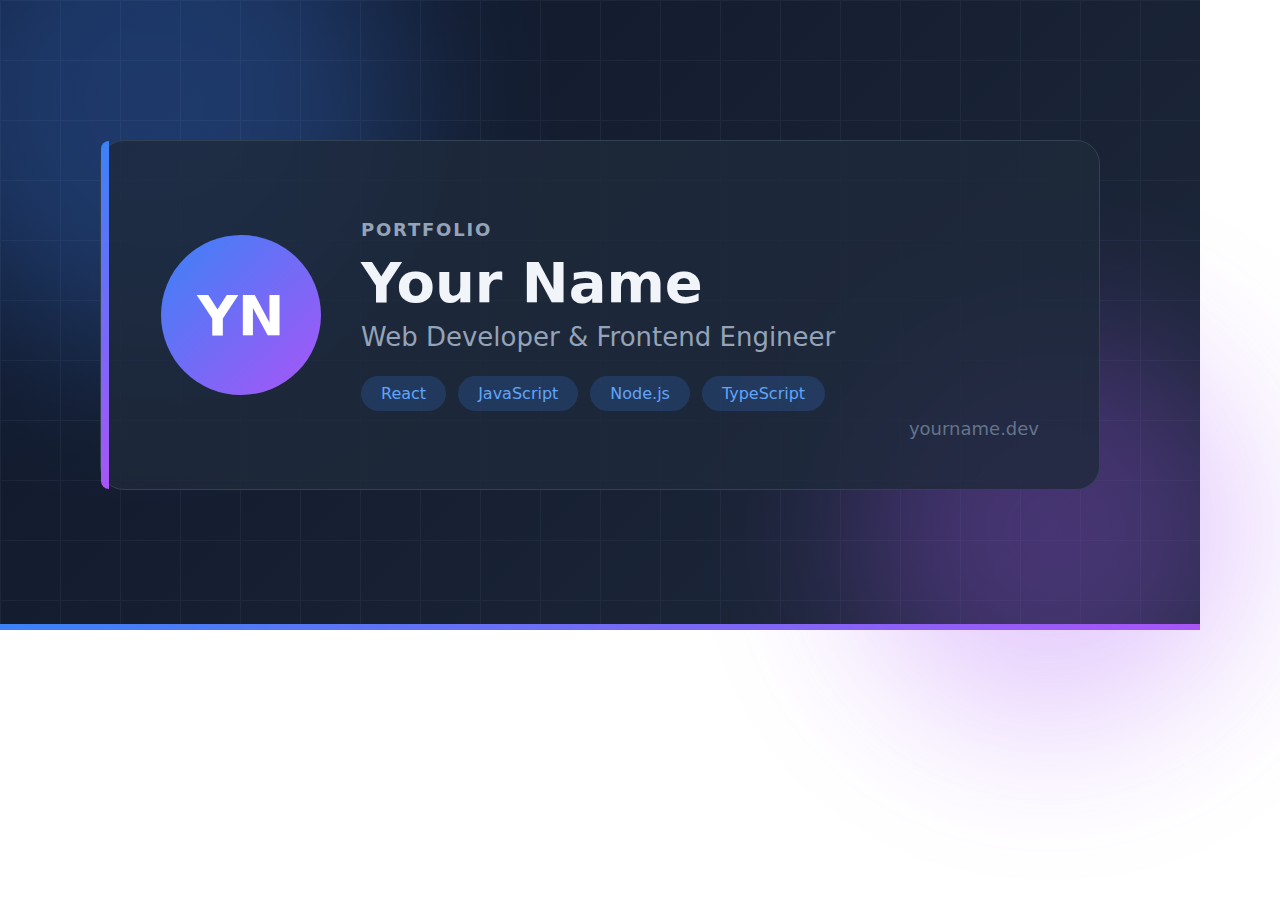
<file: assets/images/og-image.html>
<!DOCTYPE html>
<html lang="en">
<head>
  <meta charset="UTF-8">
  <meta name="viewport" content="width=1200">
  <title>OG Image Generator</title>
  <style>
    * {
      margin: 0;
      padding: 0;
      box-sizing: border-box;
    }

    body {
      width: 1200px;
      height: 630px;
      font-family: system-ui, -apple-system, BlinkMacSystemFont, 'Segoe UI', Roboto, sans-serif;
      overflow: hidden;
    }

    .og-image {
      width: 1200px;
      height: 630px;
      background: linear-gradient(135deg, #0f172a 0%, #1e293b 100%);
      position: relative;
      display: flex;
      align-items: center;
      justify-content: center;
    }

    /* Grid pattern */
    .og-image::before {
      content: '';
      position: absolute;
      inset: 0;
      background-image:
        linear-gradient(#334155 1px, transparent 1px),
        linear-gradient(90deg, #334155 1px, transparent 1px);
      background-size: 60px 60px;
      opacity: 0.3;
    }

    /* Decorative orbs */
    .orb {
      position: absolute;
      border-radius: 50%;
      filter: blur(80px);
    }

    .orb-1 {
      width: 500px;
      height: 500px;
      top: -150px;
      left: -100px;
      background: #3b82f6;
      opacity: 0.3;
    }

    .orb-2 {
      width: 400px;
      height: 400px;
      bottom: -100px;
      right: -50px;
      background: #a855f7;
      opacity: 0.3;
    }

    /* Content card */
    .card {
      position: relative;
      width: 1000px;
      height: 350px;
      background: rgba(30, 41, 59, 0.8);
      border: 1px solid #334155;
      border-radius: 24px;
      display: flex;
      align-items: center;
      padding: 50px 60px;
      gap: 40px;
      z-index: 1;
    }

    /* Accent line */
    .card::before {
      content: '';
      position: absolute;
      left: 0;
      top: 0;
      bottom: 0;
      width: 8px;
      background: linear-gradient(180deg, #3b82f6, #a855f7);
      border-radius: 24px 0 0 24px;
    }

    /* Avatar */
    .avatar {
      width: 160px;
      height: 160px;
      border-radius: 50%;
      background: linear-gradient(135deg, #3b82f6, #a855f7);
      display: flex;
      align-items: center;
      justify-content: center;
      flex-shrink: 0;
    }

    .avatar-text {
      font-size: 56px;
      font-weight: 700;
      color: white;
    }

    /* Content */
    .content {
      flex: 1;
    }

    .label {
      font-size: 18px;
      font-weight: 600;
      color: #94a3b8;
      text-transform: uppercase;
      letter-spacing: 0.1em;
      margin-bottom: 12px;
    }

    .name {
      font-size: 56px;
      font-weight: 700;
      color: #f1f5f9;
      margin-bottom: 8px;
      line-height: 1.1;
    }

    .title {
      font-size: 26px;
      color: #94a3b8;
      margin-bottom: 24px;
    }

    /* Tags */
    .tags {
      display: flex;
      gap: 12px;
      flex-wrap: wrap;
    }

    .tag {
      padding: 8px 20px;
      background: rgba(59, 130, 246, 0.2);
      border-radius: 20px;
      font-size: 16px;
      font-weight: 500;
      color: #60a5fa;
    }

    /* URL */
    .url {
      position: absolute;
      bottom: 50px;
      right: 60px;
      font-size: 18px;
      color: #64748b;
    }

    /* Bottom gradient line */
    .bottom-line {
      position: absolute;
      bottom: 0;
      left: 0;
      right: 0;
      height: 6px;
      background: linear-gradient(90deg, #3b82f6, #a855f7);
    }
  </style>
</head>
<body>
  <div class="og-image">
    <div class="orb orb-1"></div>
    <div class="orb orb-2"></div>

    <div class="card">
      <div class="avatar">
        <span class="avatar-text">YN</span>
      </div>

      <div class="content">
        <p class="label">Portfolio</p>
        <h1 class="name">Your Name</h1>
        <p class="title">Web Developer & Frontend Engineer</p>

        <div class="tags">
          <span class="tag">React</span>
          <span class="tag">JavaScript</span>
          <span class="tag">Node.js</span>
          <span class="tag">TypeScript</span>
        </div>
      </div>

      <p class="url">yourname.dev</p>
    </div>

    <div class="bottom-line"></div>
  </div>

  <script>
    // Instructions for creating PNG:
    // 1. Open this file in a browser
    // 2. Use browser DevTools > More tools > "Capture screenshot" or
    // 3. Use a screenshot tool to capture exactly 1200x630
    // 4. Save as og-image.png
    console.log('OG Image dimensions: 1200x630px');
    console.log('To capture: Use DevTools > Capture screenshot or screenshot tool');
  </script>
</body>
</html>
</file>
